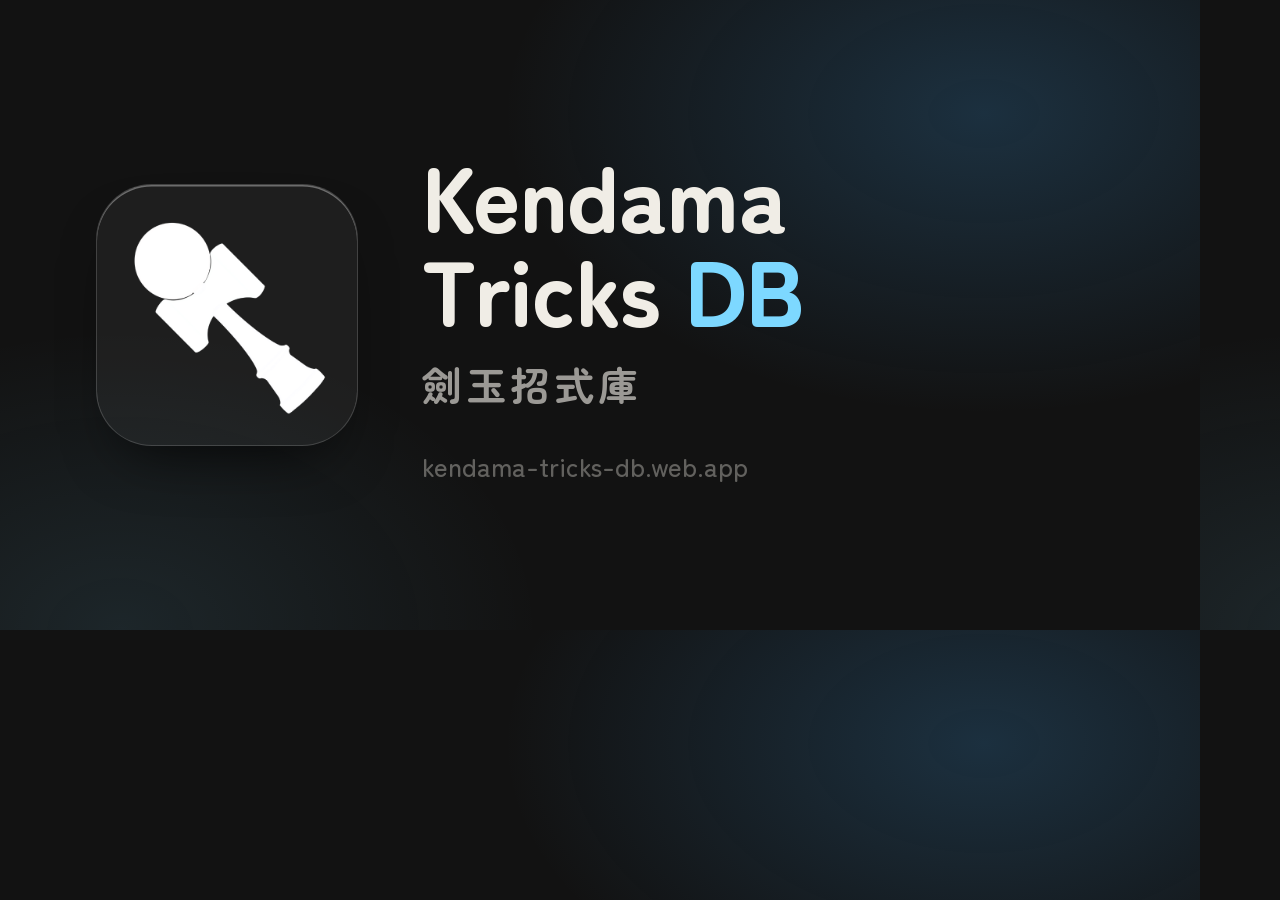
<file: scripts/og-banner.html>
<!doctype html>
<!-- Source of assets/og-banner.png (1200x630 social share image).
     Rebuild: scripts/build-og-banner.sh -->
<html><head><meta charset="utf-8">
<link href="https://fonts.googleapis.com/css2?family=Zen+Maru+Gothic:wght@500;700;900&display=swap" rel="stylesheet">
<style>
  html,body{ margin:0; width:1200px; height:630px; overflow:hidden; }
  body{
    background:
      radial-gradient(800px 500px at 82% 18%, rgba(62,155,224,0.22), transparent 60%),
      radial-gradient(700px 500px at 10% 100%, rgba(125,216,255,0.10), transparent 60%),
      #121212;
    color:#F0EDE6; font-family:'Zen Maru Gothic', sans-serif;
    display:flex; align-items:center; gap:64px; padding:0 96px; box-sizing:border-box;
  }
  .icon{ width:260px; height:260px; border-radius:56px; flex:0 0 auto;
    background:rgba(255,255,255,0.05); border:1px solid rgba(255,255,255,0.16);
    box-shadow: inset 0 1.5px 0 rgba(255,255,255,0.35), 0 30px 60px -30px rgba(0,0,0,0.8);
    display:flex; align-items:center; justify-content:center; }
  .icon img{ width:200px; height:200px; object-fit:contain; }
  h1{ margin:0; font-size:92px; font-weight:900; line-height:1.02; letter-spacing:-1px; }
  h1 span{ color:#7DD8FF; }
  .zh{ margin-top:22px; font-size:40px; font-weight:700; color:rgba(240,237,230,0.62); letter-spacing:4px; }
  .url{ margin-top:34px; font-size:26px; font-weight:500; color:rgba(240,237,230,0.36); }
</style></head>
<body>
  <div class="icon"><img src="../assets/brand-icon.png" alt=""></div>
  <div>
    <h1>Kendama<br>Tricks <span>DB</span></h1>
    <div class="zh">劍玉招式庫</div>
    <div class="url">kendama-tricks-db.web.app</div>
  </div>
</body></html>
</file>
